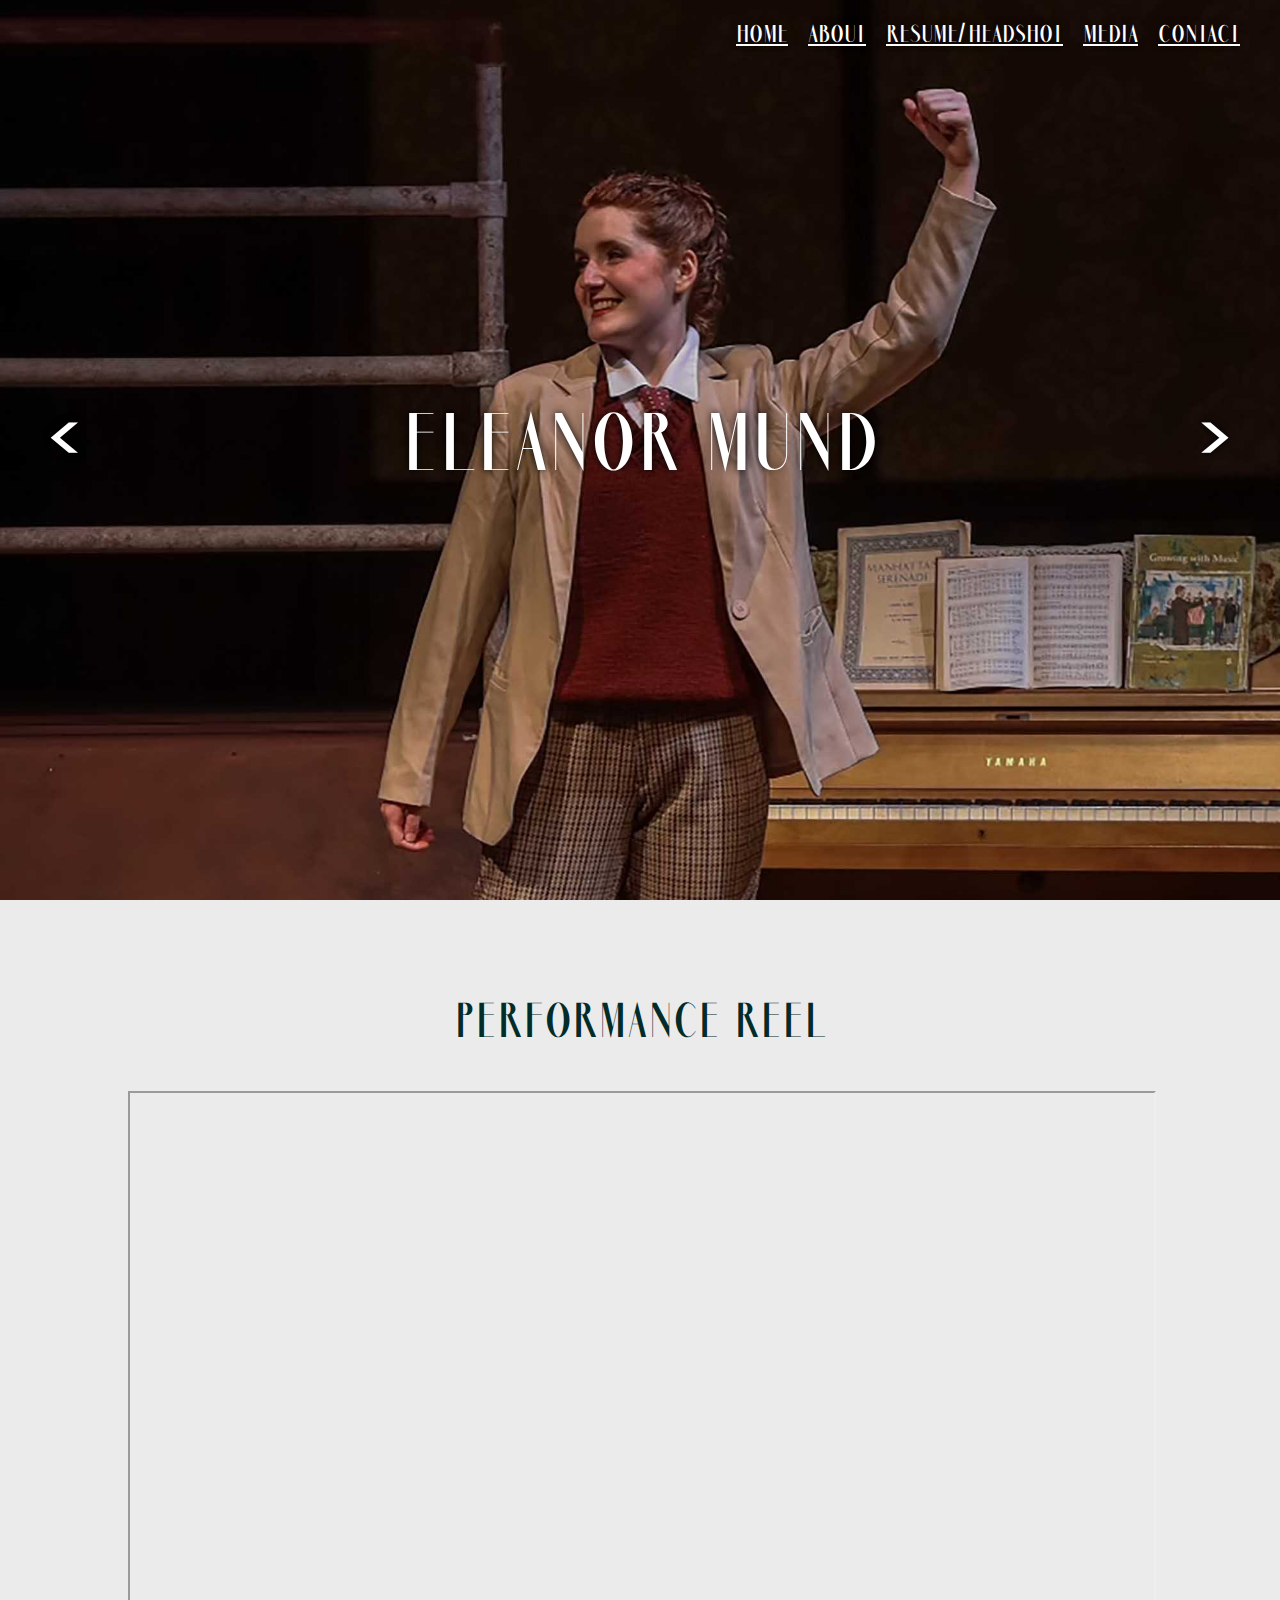
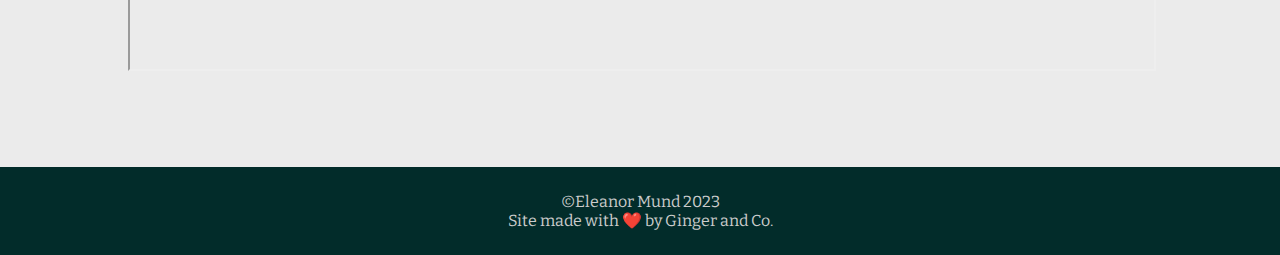
<file: index.html>
<!DOCTYPE html>
<html lang="en">

<head>
  <meta charset="utf-8">
  <meta name="viewport" content="width=device-width">
  <title>Eleanor Mund</title>
  <link href="./css/global.css" rel="stylesheet" type="text/css" />
  <link href="./css/imageSlider.css" rel="stylesheet" />
  <link href="./css/index.css" rel="stylesheet" type="text/css" />
  <link rel="icon" href="./icons/browsericon3.png">
</head>

<body>
  <header>
    <img id="menu_button" src="./icons/menu.png" alt="menu button">
    <nav>
      <ul>
        <li id="Home"><a href="/">home</a></li>
        <li id="About"><a href="./about.html">about</a></li>
        <li id="Resume"><a href="./resume.html">resume/headshot</a></li>
        <li id="Media"><a href="./media.html">media</a></li>
        <li id="contact"><a href="./contact.html">contact</a></li>
        <li class="x_button noselect">⨉</li>
      </ul>
    </nav>
    <h1>eleanor mund</h1>
    <div class="arrow-left noselect">&lt;</div>
    <div class="arrow-right noselect">&gt;</div>
    <div class="image-slider-container" data-image-length="6"></div>
  </header>
  <main>
    <h2>performance reel</h2>
    <div class="iframe-container">
      <iframe width="560" height="315" src="https://www.youtube.com/embed/uoYPuqLaZSk" title="YouTube video player"
        allow="accelerometer; autoplay; clipboard-write; encrypted-media; gyroscope; picture-in-picture; web-share"
        allowfullscreen></iframe>
    </div>
  </main>
  <footer>©Eleanor Mund 2023<br>Site made with ❤️ by Ginger and Co.</footer>
  <script src="./scripts/dropdownNavbar.js"></script>
  <script src="./scripts/indexImageSlider.js"></script>
</body>

</html>
</file>
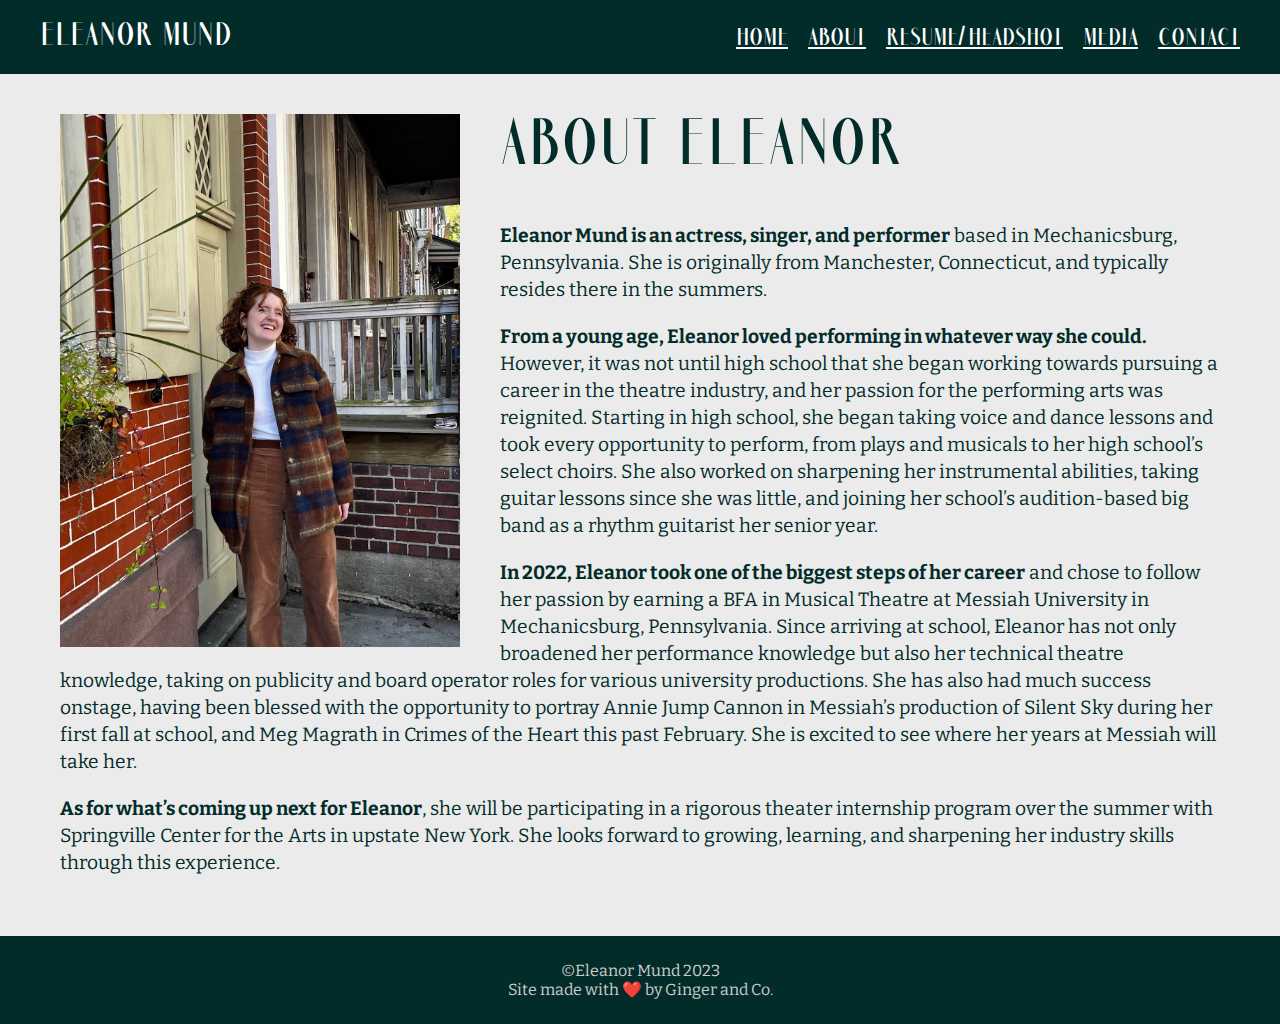
<file: about.html>
<!DOCTYPE html>
<html lang="en">

<head>
  <meta charset="UTF-8">
  <meta http-equiv="X-UA-Compatible" content="IE=edge">
  <meta name="viewport" content="width=device-width, initial-scale=1.0">
  <title>About — Eleanor Mund</title>
  <link rel="stylesheet" href="./css/global.css">
  <link rel="stylesheet" href="./css/subpage.css">
  <link rel="stylesheet" href="./css/about.css">
  <link rel="icon" href="./images/images_lowRes/Eleanor11_lr.jpg">
   <link rel="icon" href="./icons/browsericon3.png">
</head>

<body>
  <header>
    <h2><a href="index.html">eleanor mund</a></h2>
    <img id="menu_button" src="./icons/menu.png" alt="menu button">
    <nav>
      <ul>
        <li id="Home"><a href="index.html">home</a></li>
        <li id="About"><a href="about.html">about</a></li>
        <li id="Resume"><a href="resume.html">resume/headshot</a></li>
        <li id="Media"><a href="media.html">media</a></li>
        <li id="contact"><a href="contact.html">contact</a></li>
        <li class="x_button noselect">⨉</li>
      </ul>
    </nav>
  </header>
  <main>
    <img src="./images/about/about.jpeg" alt="Eleanor Mund smiling">
    <div>
      <h1>about eleanor</h1>
      <p><strong>Eleanor Mund is an actress, singer, and performer</strong> based in Mechanicsburg, Pennsylvania. She is originally from
        Manchester, Connecticut, and typically resides there in the summers.</p>

      <p><strong>From a young age, Eleanor loved performing in whatever way she could.</strong> However, it was not until high school
        that she began working towards pursuing a career in the theatre industry, and her passion for the performing
        arts was reignited. Starting in high school, she began taking voice and dance lessons and took every opportunity
        to perform, from plays and musicals to her high school’s select choirs. She also worked on sharpening her
        instrumental abilities, taking guitar lessons since she was little, and joining her school’s audition-based big
        band as a rhythm guitarist her senior year.</p>

      <p><strong>In 2022, Eleanor took one of the biggest steps of her career</strong> and chose to follow her passion by earning a BFA
        in Musical Theatre at Messiah University in Mechanicsburg, Pennsylvania. Since arriving at school, Eleanor has
        not only broadened her performance knowledge but also her technical theatre knowledge, taking on publicity and
        board operator roles for various university productions. She has also had much success onstage, having been
        blessed with the opportunity to portray Annie Jump Cannon in Messiah’s production of Silent Sky during her first
        fall at school, and Meg Magrath in Crimes of the Heart this past February. She is excited to see where her years
        at Messiah will take her.</p>

      <p><strong>As for what’s coming up next for Eleanor</strong>, she will be participating in a rigorous theater internship program
        over the summer with Springville Center for the Arts in upstate New York. She looks forward to growing,
        learning, and sharpening her industry skills through this experience.</p>
    </div>
  </main>
  <footer>©Eleanor Mund 2023<br>Site made with ❤️ by Ginger and Co.</footer>
  <script src="./scripts/dropdownNavbar.js"></script>
</body>

</html>
</file>
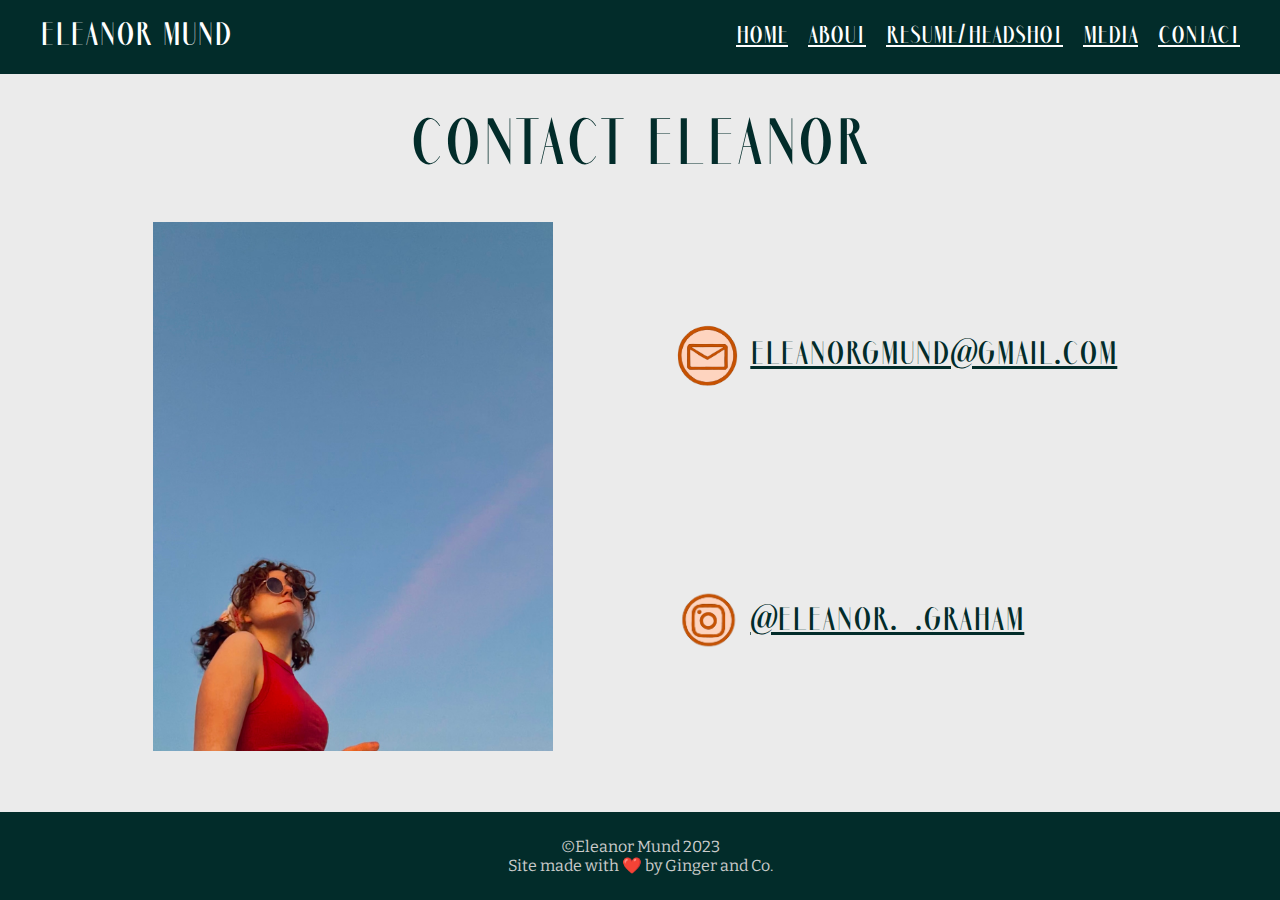
<file: contact.html>
<!DOCTYPE html>
<html lang="en">

<head>
  <meta charset="UTF-8">
  <meta http-equiv="X-UA-Compatible" content="IE=edge">
  <meta name="viewport" content="width=device-width, initial-scale=1.0">
  <title>Contact — Eleanor Mund</title>
  <link rel="stylesheet" href="./css/global.css">
  <link rel="stylesheet" href="./css/subpage.css">
  <link rel="stylesheet" href="./css/contact.css">
  <link rel="icon" href="./images/images_lowRes/Eleanor2_lr.jpg">
   <link rel="icon" href="./icons/browsericon3.png">
</head>

<body>
  <header>
    <h2><a href="index.html">eleanor mund</a></h2>
    <img id="menu_button" src="./icons/menu.png" alt="menu button">
    <nav>
      <ul>
        <li id="Home"><a href="index.html">home</a></li>
        <li id="About"><a href="about.html">about</a></li>
        <li id="Resume"><a href="resume.html">resume/headshot</a></li>
        <li id="Media"><a href="media.html">media</a></li>
        <li id="contact"><a href="contact.html">contact</a></li>
        <li class="x_button noselect">⨉</li>
      </ul>
    </nav>
  </header>
  <main>
    <h1>contact eleanor</h1>
    <div id="main_content">
      <div id="contact_img_container">
        <img id="contact_img" src="./images/contact.jpg" alt="Professional Pic of Eleanor Mund">
      </div>
      <!--Artsy pic of Eleanor-->
      <ul id="contact_links">
        <li>
          <img id="email_button" src="icons/mail.png" alt="email button">
          <a href="mailto:eleanorgmund@gmail.com">eleanorgmund@gmail.com</a>
        </li>
        <!--email-->
        <li>
          <img id="insta_button" src="icons/insta.png" alt="insta button">
          <a href="https://www.instagram.com/eleanor._.graham/">@eleanor._.graham</a>
        </li>
        <!--insta-->
      </ul>
      <!--Contact Buttons-->
    </div>
  </main>
  <footer>©Eleanor Mund 2023<br>Site made with ❤️ by Ginger and Co.</footer>
  <script src="./scripts/dropdownNavbar.js"></script>
</body>

</html>
</file>
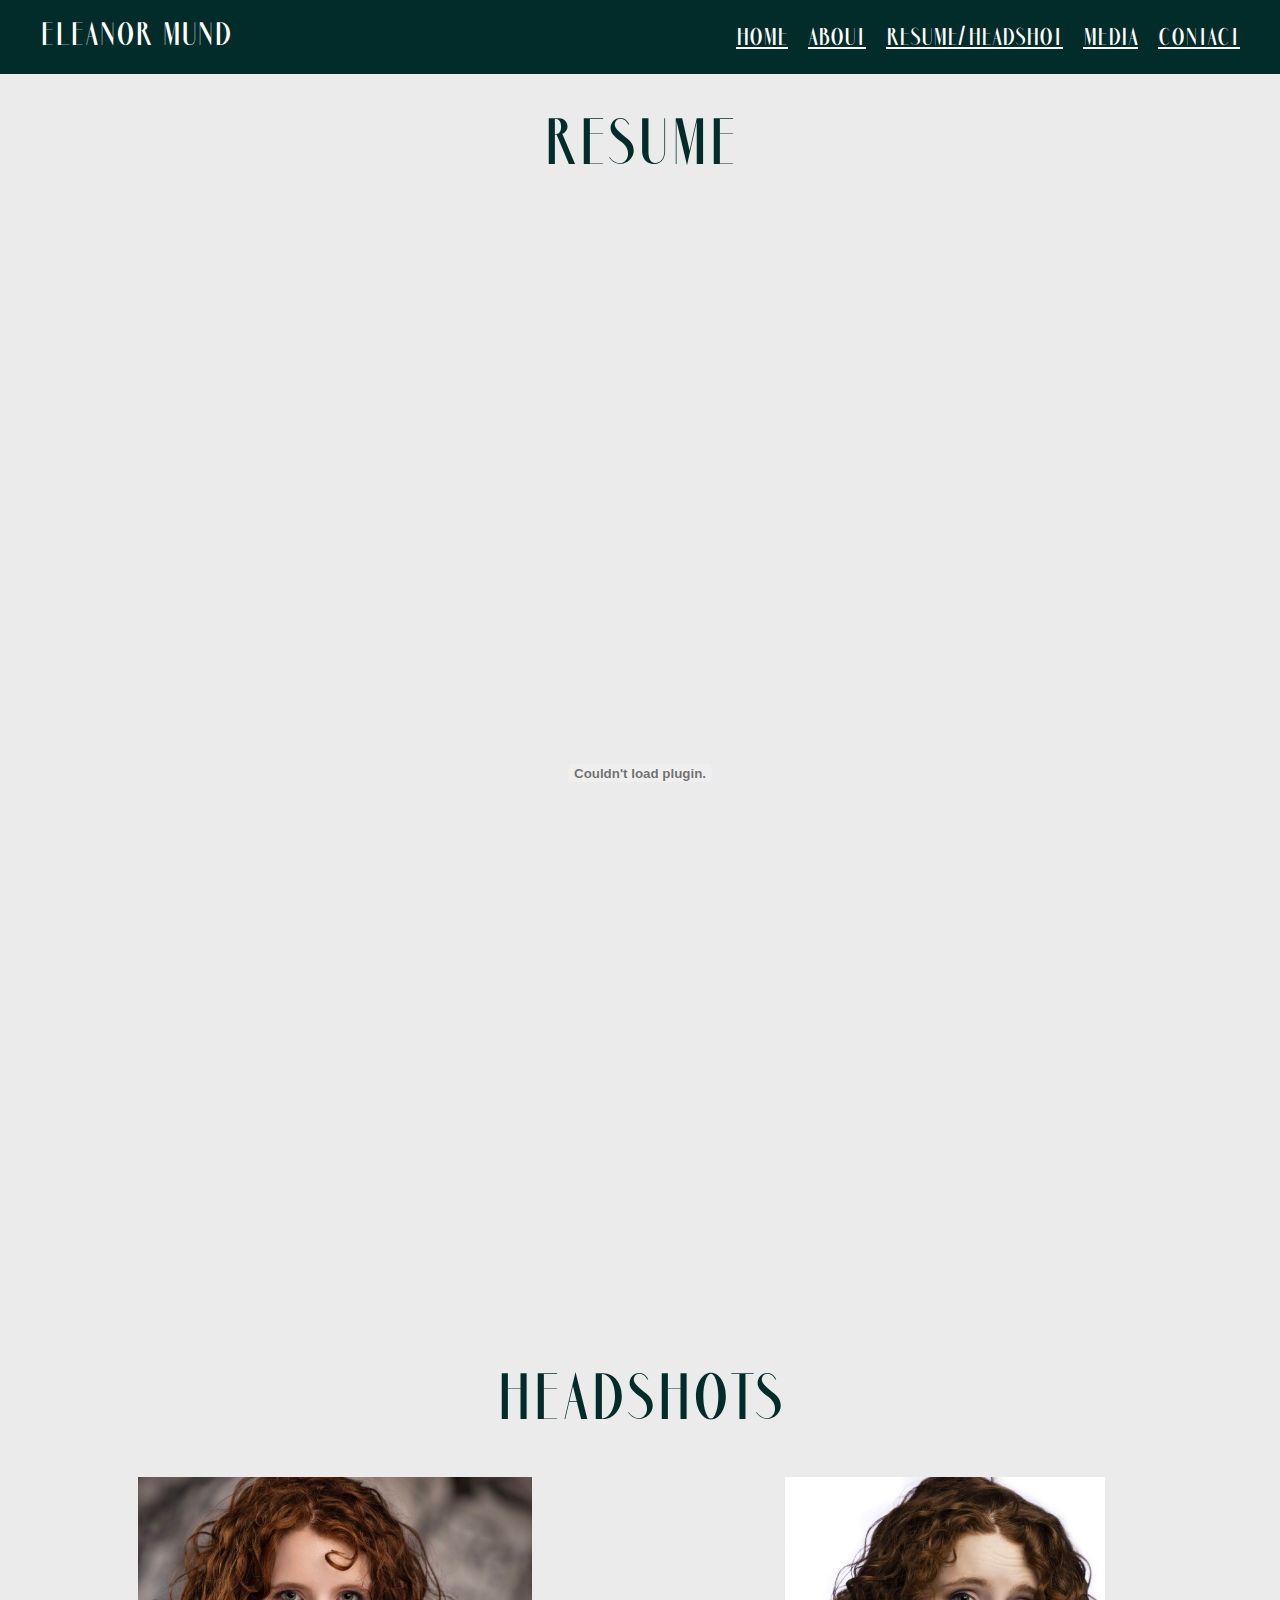
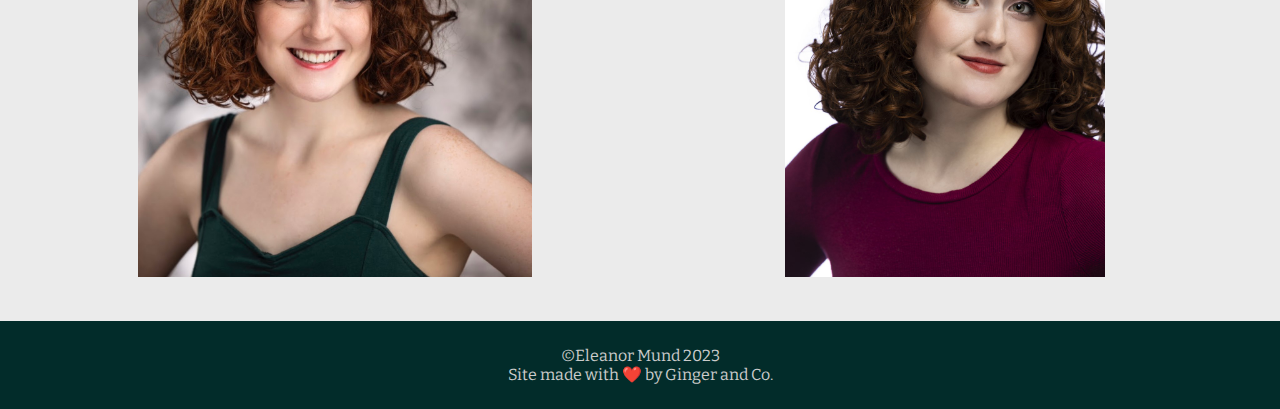
<file: resume.html>
<!DOCTYPE html>
<html lang="en">

<head>
  <meta charset="UTF-8">
  <meta http-equiv="X-UA-Compatible" content="IE=edge">
  <meta name="viewport" content="width=device-width, initial-scale=1.0">
  <title>Resume — Eleanor Mund</title>
  <link rel="stylesheet" href="./css/global.css">
  <link rel="stylesheet" href="./css/subpage.css">
  <link rel="stylesheet" href="./css/resume.css">
  <link rel="icon" href="./images/images_lowRes/Eleanor2_lr.jpg">
   <link rel="icon" href="./icons/browsericon3.png">
</head>

<body>
  <header>
    <h2><a href="index.html">eleanor mund</a></h2>
    <img id="menu_button" src="icons/menu.png" alt="menu button">
    <nav>
      <ul>
        <li id="Home"><a href="index.html">home</a></li>
        <li id="About"><a href="about.html">about</a></li>
        <li id="Resume"><a href="resume.html">resume/headshot</a></li>
        <li id="Media"><a href="media.html">media</a></li>
        <li id="contact"><a href="contact.html">contact</a></li>
        <li class="x_button noselect">⨉</li>
      </ul>
    </nav>
  </header>
  <main>
    <div>
      <h1>resume</h1>
      <object data="PDFs/Resume.pdf" type="application/pdf"></object>
    </div>
    <div>
      <h1>headshots</h1>
      <div class="headshot_container">
        <div>
          <img src="images/headshots/headshot1.jpeg" alt="Headshot of Eleanor Mund">
        </div>
        <div>
          <img src="images/headshots/headshot2.jpeg" alt="2nd Headshot of Eleanor Mund">
        </div>
      </div>
    </div>
  </main>
  <footer>©Eleanor Mund 2023<br>Site made with ❤️ by Ginger and Co.</footer>
  <script src="./scripts/dropdownNavbar.js"></script>
</body>

</html>
</file>
<file: css/global.css>
@font-face {
  font-family: Marbre Sans Bold;
  src: url(../Fonts/Marbre_Sans_Bold.otf);
}

@font-face {
  font-family: Bitter;
  src: url(../Fonts/Bitter-VariableFont_wght.ttf);
}

* {
  font-family: "Bitter";
  margin: 0;
}

body {
  background-color: #022c2a;
  color: white;
  display: flex;
  flex-direction: column;
  min-height: 100vh;
}

header, h1, h2, h3, h4, h5, h6, a {
  font-family: "Marbre Sans Bold";
}

h1 {
  font-size: 4rem;
}

h2 {
  font-size: 2rem;
}

#menu_button {
  display: none;
}

nav {
  font-size: 1.5rem;
}

nav>ul {
  display: flex;
  justify-content: flex-end;
  gap: 20px;
  padding: 0;
}

nav .x_button {
  display: none;
}

.x_button:hover {
    color: #c65200;
}

nav>ul>li {
  list-style-type: none;
}

a:link, a:visited {
  color: white;
  list-style-type: none;
}

a:hover {
  color: #c65200;
}

h2>a {
  text-decoration: none;
}

h2>a:hover {
  color: white;
}

main {
  background-color: #ebebeb;
  color: #022c2a;
  flex-grow: 1;
}

footer {
  font-size: 1rem;
  padding: 25px 0;
  text-align: center;
  color: #cccccc;
}

.noselect {
  -webkit-touch-callout: none; /* iOS Safari */
    -webkit-user-select: none; /* Safari */
     -khtml-user-select: none; /* Konqueror HTML */
       -moz-user-select: none; /* Old versions of Firefox */
        -ms-user-select: none; /* Internet Explorer/Edge */
            user-select: none; /* Non-prefixed version, currently supported by Chrome, Edge, Opera and Firefox */
}

@media (max-width: 1000px) {
  
  #menu_button {
    display: block;
    height: 23px;
  }

  header>nav {
    position: fixed;
    z-index: 1;
    height: 100vh;
    height: 100dvh;
    width: 100vw;
    top: -100vh;
    top: -100dvh;
    left: 0;
    margin: 0;
    transition: transform 1s ease 0s;
  }

  header>nav>ul {
    height: 100%;
    padding: 20px 0;
    box-sizing: border-box;
    background-color: #022c2a;
    flex-direction: column;
    justify-content: space-between;
    align-items: center;
    gap: 40px;
    flex-wrap: wrap;
  }

  .toggle_nav {
    transform: translateY(100%);
  }
  
  nav .x_button {
    display: block;
    font-size: 2rem;
  }
}
</file>
<file: css/imageSlider.css>
.image-slider-container {
  top: 0;
  left: 0;
  height: 100vh;
  height: 100svh;
  display: flex;
  transform: translateX(0);
  transition: transform 2s;
}

div[class^="arrow"] {
  color: white;
  font-family: "Marbre Sans Bold";
  position: absolute;
  bottom: 50%;
  transform: translateY(50%);
  font-size: 6rem;
  text-shadow: 0 0 10px rgba(0, 0, 0, .2);
  cursor: pointer;
}

div[class^="arrow"]:hover {
  color: #c65200;
}

div.arrow-left {
  left: 40px;
}

div.arrow-right {
  right: 40px;
}

@media (max-width: 1000px) {
  
  div[class^="arrow"] {
    bottom: 0%;
    transform: none;
  }

  div.arrow-left {
    left: 20px;
  }
  
  div.arrow-right {
    right: 20px;
  }
}
</file>
<file: css/index.css>
header {
  position: relative;
  height: 100vh;
  height: 100svh;
  box-sizing: border-box;
  overflow: hidden;
  display: flex;
  flex-direction: column;
  justify-content: space-between;  
  align-items: center;
}

nav {
  margin: 20px 40px;
  align-self: flex-end;
}

div[class^="arrow"] {
  text-shadow: 0 0 8px black;
}

.image-slider-container {
  position: absolute;
  z-index: -1;
}

.image-slider-container>div {
  height: 100vh;
  height: 100svh;
  width: 100vw;
  width: 100svw;
  background-position: center 25%;
  background-repeat: no-repeat;
  background-size: cover;
}

header a {
  text-shadow: 0 0 10px rgba(0, 0, 0, .8);
}

h1 {
  position: relative;
  bottom: 50%;
  transform: translateY(50%);
  font-size: 5rem;
  text-align: center;
  text-shadow: 0 0 8px black;
}

h2 {
  font-size: 3rem;
  text-align: center;
}

main {
  padding: 100px 0;
  display: flex;
  flex-direction: column;
  align-items: center;
  gap: 40px;
}

.iframe-container {
  position: relative;
  padding-bottom: 45%;
  width: 80%;
}

.iframe-container iframe {
  position: absolute;
  top:0;
  left: 0;
  width: 100%;
  height: 100%;
}

@media (max-width: 1000px) {

  #menu_button {
    margin-top: 20px;
  }
  
  nav {
    margin: 20px;
  }
}
</file>
<file: css/subpage.css>
header {
  position: sticky;
  top: 0;
  background-color: #022c2a;
  display: flex;
  justify-content: space-between;
  align-items: center;
  padding: 20px 40px;
}

main {
  flex-grow: 1;
  padding: 40px;
  overflow: auto;
}

h1 {
  margin-bottom: 40px;
}

@media (max-width: 1000px) {
  
  header {
    align-items: baseline;
    padding: 20px;
  }

  main {
    padding: 40px 20px;
  }
}
</file>
<file: css/about.css>
main>img {
  float: left;
  margin: 0 40px 5px 20px;
  width: 100%;
  max-width: 400px;
}

p {
  line-height: 27px;
  margin: 20px;
  font-size: 1.2rem;
  
}

@media (max-width: 1000px) {
  
  main h1 {
    text-align: center;
  }

  main>img {
    display: none;
  }
}
</file>
<file: css/contact.css>
h1 {
  text-align: center;
}

div#main_content {
  display: flex;
  justify-content: space-evenly;
}

ul#contact_links {
  padding: 0;
  list-style-type: none;
  display: flex;
  flex-direction: column;
  justify-content: space-around;
  font-size: 2rem;
}

li {
  display: flex;
  align-items: center;
  gap: 10px;
}

div#contact_img_container {
  display: flex;
  justify-content: center;
}

img#contact_img {
  width: 100%;
  max-width: 400px;
}

ul#contact_links>li {
  padding: 10px;
}

#contact_links li img {
  width: 65px;
}

ul#contact_links a {
  color: #022c2a;
}

@media (max-width: 1000px) {
  
  div#main_content>div:first-child {
    display: none;
  }
  
  ul#contact_links li img {
    width: 45px;
  }

  ul#contact_links a {
    font-size: 1.5rem;
  }
}
</file>
<file: css/resume.css>
main {
  text-align: center;
  display: flex;
  flex-direction: column;
  gap: 40px;
}

div.flexcontainer {
  display: flex;
}

object {
  width: 70%;
  aspect-ratio: 16 / 21;
}

.headshot_container {
  display: flex;
  flex-wrap: wrap;
  justify-content: center;
  gap: 20px;
}

.headshot_container>div {
  flex: 1;
}

.headshot_container img {
  height: 400px;
}

@media (max-width: 800px) {

  object {
    width: 100%;
  }
  
  .headshot_container img {
    height: auto;
    width: 90vw;
    max-width: 400px;
  }
}
</file>
